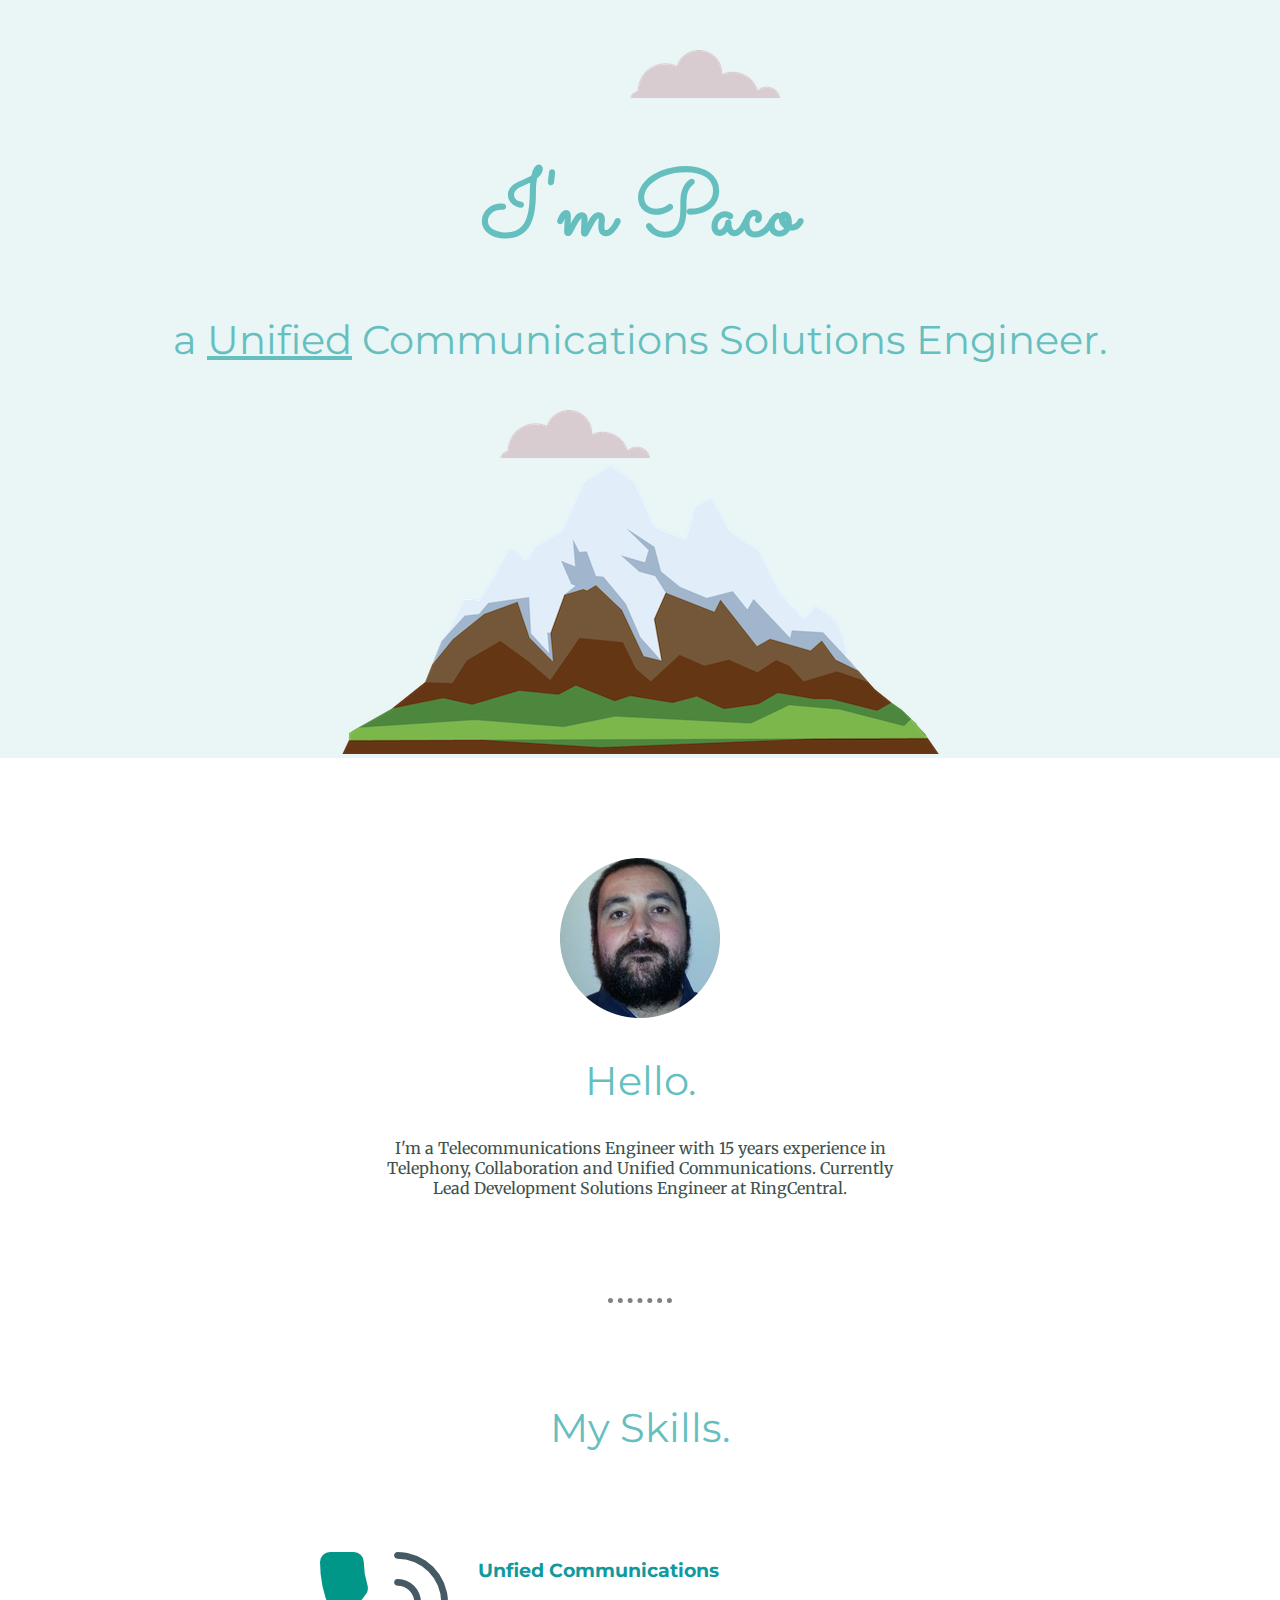
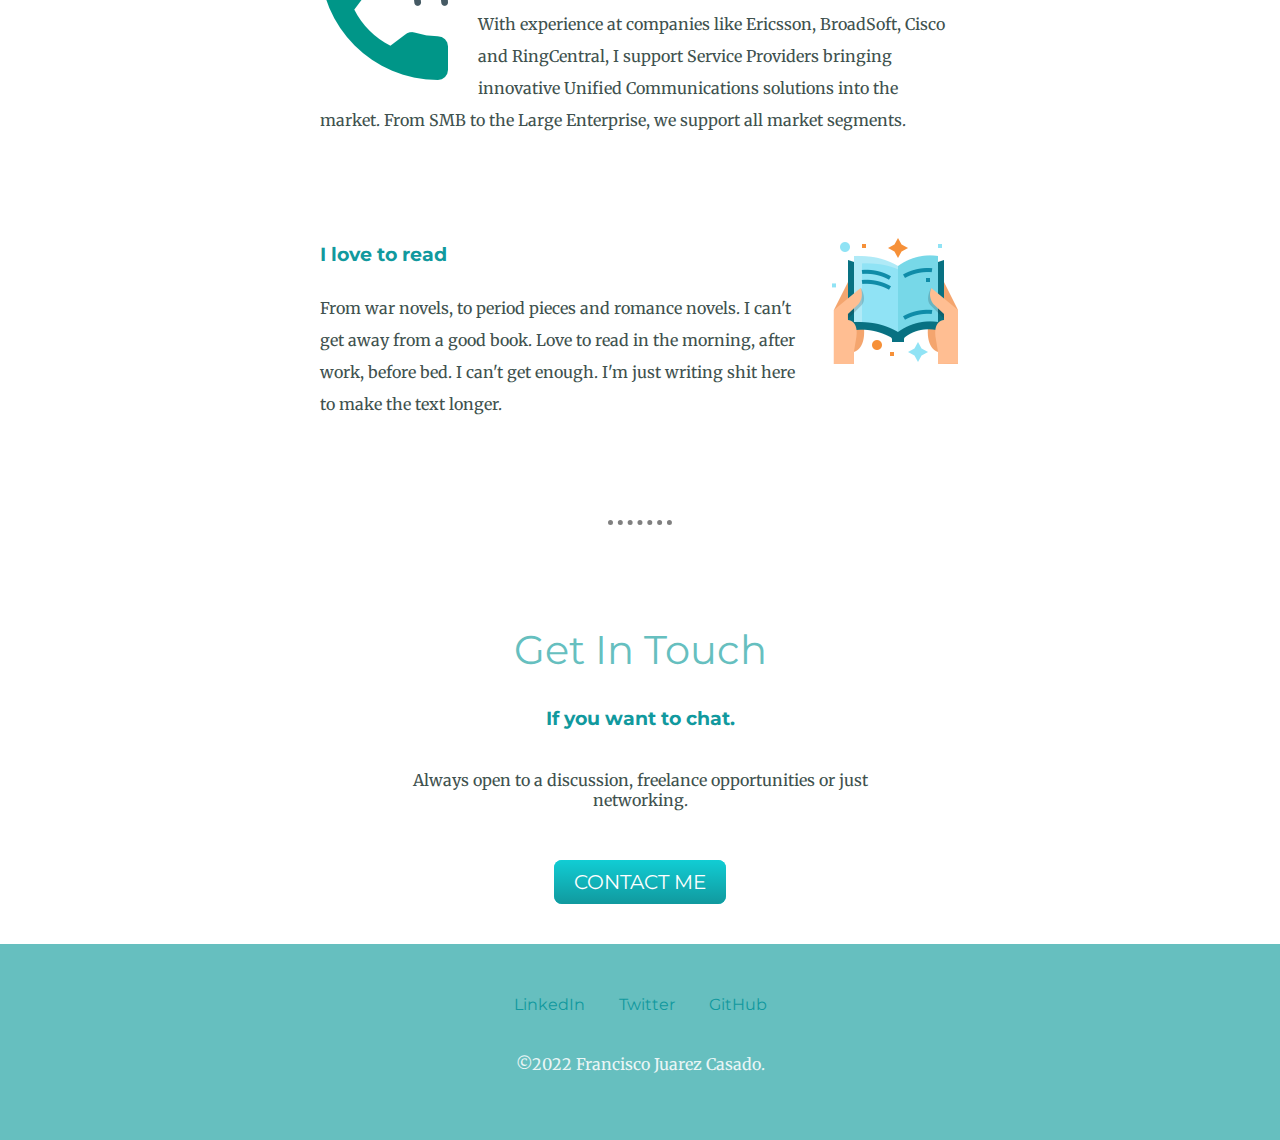
<file: index.html>
<!DOCTYPE html>
<html lang="en">

<head>
  <meta charset="UTF-8">
  <title>Paco Juarez</title>
  <link rel="stylesheet" href="css/styles.css">
  <link rel="icon" href="favicon.ico">
  <link rel="preconnect" href="https://fonts.googleapis.com">
  <link rel="preconnect" href="https://fonts.gstatic.com" crossorigin>
  <link href="https://fonts.googleapis.com/css2?family=Merriweather&family=Montserrat&family=Sacramento&display=swap" rel="stylesheet">
</head>

<body>
  <div class="top-container">
    <img class="top-cloud" src="images/cloud.png" alt="cloud-img">
    <h1>I'm Paco</h1>
    <h2>a <span class="unified">Unified</span> Communications Solutions Engineer.</h2>
    <img class="bottom-cloud" src="images/cloud.png" alt="cloud-img">
    <img src="images/mountain.png" alt="mountain-img">
  </div>
  <div class="middle-container">
    <div class="profile">
      <img src="images/Paco-modified.png" alt="Paco-Juarez">
      <h2>Hello.</h2>
      <p>I'm a Telecommunications Engineer with 15 years experience in Telephony, Collaboration and Unified Communications. Currently Lead Development Solutions Engineer at RingCentral.</p>
    </div>
    <hr>
    <div class="skills">
      <h2>My Skills.</h2>
      <div class="skill-row">
        <img class="phone-img" src="images/phone.png" alt="telephony">
        <h3>Unfied Communications</h3>
        <p>With experience at companies like Ericsson, BroadSoft, Cisco and RingCentral, I support Service Providers bringing innovative Unified Communications solutions into the market. From SMB to the Large Enterprise, we support all market segments.</p>
      </div>
      <div class="skill-row">
        <img class="book-img" src="images/reading-book.png" alt="reading">
        <h3>I love to read</h3>
        <p>From war novels, to period pieces and romance novels. I can't get away from a good book. Love to read in the morning, after work, before bed. I can't get enough. I'm just writing shit here to make the text longer.</p>
      </div>
    </div>
    <hr>
    <div class="contact-me">
      <h2>Get In Touch</h2>
      <h3>If you want to chat.</h3>
      <p class="contact-message">Always open to a discussion, freelance opportunities or just networking.</p>
      <a class="btn" href="mailto:sanchismo@gmail.com">CONTACT ME</a>
    </div>
  </div>
  <div class="bottom-container">
    <a class="footer-link" href="https://www.linkedin.com/in/pacojuarezcasado/">LinkedIn</a>
    <a class="footer-link" href="https://twitter.com/sanchismo">Twitter</a>
    <a class="footer-link" href="https://github.com/sanchismo">GitHub</a>
    <p class="copyright-text">©2022 Francisco Juarez Casado.</p>
  </div>

</body>

</html>
</file>
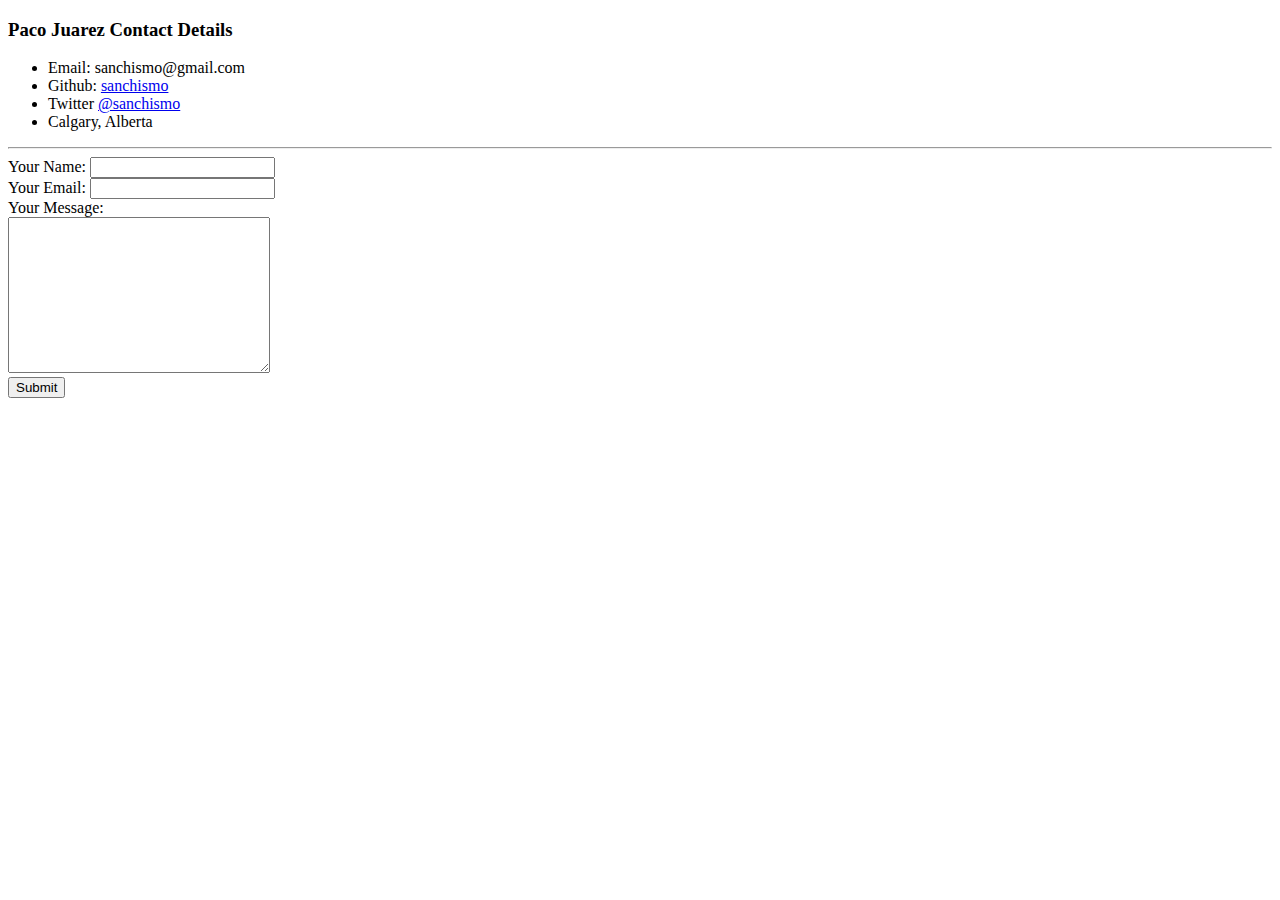
<file: contact.html>
<!DOCTYPE html>
<html lang="en" dir="ltr">
  <head>
    <meta charset="utf-8">
    <title>Contact Me</title>
  </head>
  <body>
    <h3>Paco Juarez Contact Details</h3>
    <ul>
      <li>Email: sanchismo@gmail.com</li>
      <li>Github: <a href="https://github.com/sanchismo">sanchismo</a></li>
      <li>Twitter <a href="https://twitter.com/sanchismo">@sanchismo</a></li>
      <li>Calgary, Alberta</li>
    </ul>
    <hr>
    <form action="mailto:sanchismo@gmail.com" method="post" enctype="text/plain">
      <label>Your Name:</label>
      <input type="text" name="yourName" value=""><br>
      <label>Your Email:</label>
      <input type="email" name="yourEmail" value=""><br>
      <label>Your Message:</label><br>
      <textarea name="yourMessage" rows="10" cols="30"></textarea><br>
      <input type="submit" name="">
    </form>
  </body>
</html>
</file>
<file: css/styles.css>
body {
  margin: 0;
  text-align: center;
  font-family: 'Merriweather', serif;
}

h1 {
  margin: 50px auto 0 auto;
  font-family: 'Sacramento', cursive;
  font-size: 5.625rem;
  color: #66BFBF;
}

h2 {
  font-family: 'Montserrat', sans-serif;
  font-size: 2.5rem;
  color: #66BFBF;
  font-weight: normal;
}

h3 {
  font-family: 'Montserrat', sans-serif;
  color: #11999E;
}

a {
  color: #11999E;
  font-family: 'Montserrat', sans-serif;
  text-decoration: none;
}

a:hover {
  color: #EAF6F6;
}

p {
  color: #40514E;
}

hr {
  border-style: none;
  border-top-style: dotted;
  border-color: grey;
  border-width: 5px;
  width: 5%;
  margin: 100px auto;
}

.top-container {
  background-color: #EAF6F6;
  position: relative;
  padding-top: 100px;
}

.bottom-container {
  background-color: #66BFBF;
  margin: 50px auto 0 auto;
  padding-top: 50px;
  padding-bottom: 50px;
}

.skill-row {
  width: 50%;
  margin: 100px auto 100px auto;
  text-align: left;
  line-height: 2;
}

.unified {
  text-decoration: underline;
}

.bottom-cloud {
  position: absolute;
  left: 500px;
  bottom: 300px;
}

.top-cloud {
  position: absolute;
  right: 500px;
  top: 50px;
}

.phone-img {
  width: 20%;
  float: left;
  margin-right: 30px;
}

.book-img {
  width: 20%;
  float: right;
  margin-left: 30px;
}

.profile {
  width: 40%;
  margin: 100px auto auto auto;
}

.copyright-text {
  color: #EAF6F6;
  margin-top: 40px;
}

.footer-link {
  margin: auto 15px auto 15px;
}

.btn {
  background: #11cdd4;
  background-image: -webkit-linear-gradient(top, #11cdd4, #11999e);
  background-image: -moz-linear-gradient(top, #11cdd4, #11999e);
  background-image: -ms-linear-gradient(top, #11cdd4, #11999e);
  background-image: -o-linear-gradient(top, #11cdd4, #11999e);
  background-image: linear-gradient(to bottom, #11cdd4, #11999e);
  -webkit-border-radius: 8;
  -moz-border-radius: 8;
  border-radius: 8px;
  color: #ffffff;
  font-size: 20px;
  padding: 10px 20px 10px 20px;
  text-decoration: none;
  font-family: 'Montserrat', sans-serif;
}

.btn:hover {
  background: #30e3cb;
  background-image: -webkit-linear-gradient(top, #30e3cb, #2bc4ad);
  background-image: -moz-linear-gradient(top, #30e3cb, #2bc4ad);
  background-image: -ms-linear-gradient(top, #30e3cb, #2bc4ad);
  background-image: -o-linear-gradient(top, #30e3cb, #2bc4ad);
  background-image: linear-gradient(to bottom, #30e3cb, #2bc4ad);
  text-decoration: none;
}

.contact-message {
  width: 40%;
  margin: 40px auto 60px;
}
</file>
